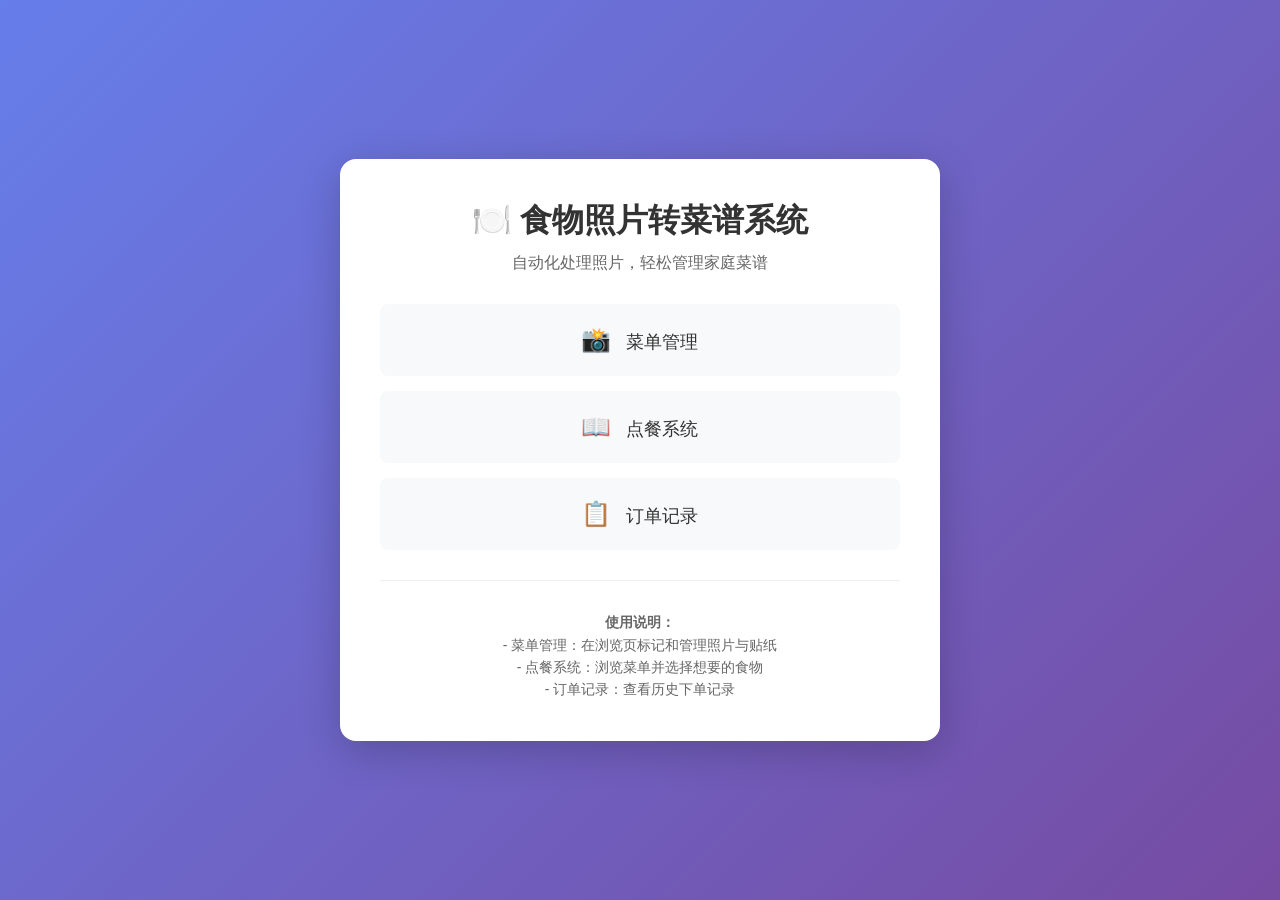
<file: index.html>
<!DOCTYPE html>
<html lang="zh-CN">
<head>
    <meta charset="UTF-8">
    <meta name="viewport" content="width=device-width, initial-scale=1.0">
    <title>食物照片转菜谱系统</title>
    <style>
        * {
            margin: 0;
            padding: 0;
            box-sizing: border-box;
        }

        body {
            font-family: -apple-system, BlinkMacSystemFont, 'Segoe UI', 'Microsoft YaHei', sans-serif;
            background: linear-gradient(135deg, #667eea 0%, #764ba2 100%);
            min-height: 100vh;
            display: flex;
            align-items: center;
            justify-content: center;
            padding: 20px;
        }

        .container {
            background: white;
            border-radius: 16px;
            padding: 40px;
            max-width: 600px;
            width: 100%;
            box-shadow: 0 10px 40px rgba(0,0,0,0.2);
            text-align: center;
        }

        h1 {
            color: #333;
            margin-bottom: 10px;
            font-size: 32px;
        }

        .subtitle {
            color: #666;
            margin-bottom: 30px;
            font-size: 16px;
        }

        .menu {
            display: flex;
            flex-direction: column;
            gap: 15px;
        }

        .menu-item {
            display: block;
            padding: 20px;
            background: #f8f9fa;
            border-radius: 8px;
            text-decoration: none;
            color: #333;
            font-size: 18px;
            font-weight: 500;
            transition: all 0.3s;
            border: 2px solid transparent;
        }

        .menu-item:hover {
            background: #667eea;
            color: white;
            transform: translateY(-2px);
            box-shadow: 0 4px 8px rgba(0,0,0,0.2);
        }

        .menu-item-icon {
            font-size: 24px;
            margin-right: 10px;
        }

        .description {
            margin-top: 30px;
            padding-top: 30px;
            border-top: 1px solid #eee;
            color: #666;
            font-size: 14px;
            line-height: 1.6;
        }
    </style>
</head>
<body>
    <div class="container">
        <h1>🍽️ 食物照片转菜谱系统</h1>
        <p class="subtitle">自动化处理照片，轻松管理家庭菜谱</p>
        
        <div class="menu">
            <a href="/browse.html" class="menu-item">
                <span class="menu-item-icon">📸</span>
                菜单管理
            </a>
            <a href="/recipe.html" class="menu-item">
                <span class="menu-item-icon">📖</span>
                点餐系统
            </a>
            <a href="/orders.html" class="menu-item">
                <span class="menu-item-icon">📋</span>
                订单记录
            </a>
        </div>

        <div class="description">
            <p><strong>使用说明：</strong></p>
            <p>- 菜单管理：在浏览页标记和管理照片与贴纸</p>
            <p>- 点餐系统：浏览菜单并选择想要的食物</p>
            <p>- 订单记录：查看历史下单记录</p>
        </div>
    </div>
</body>
</html>
</file>
